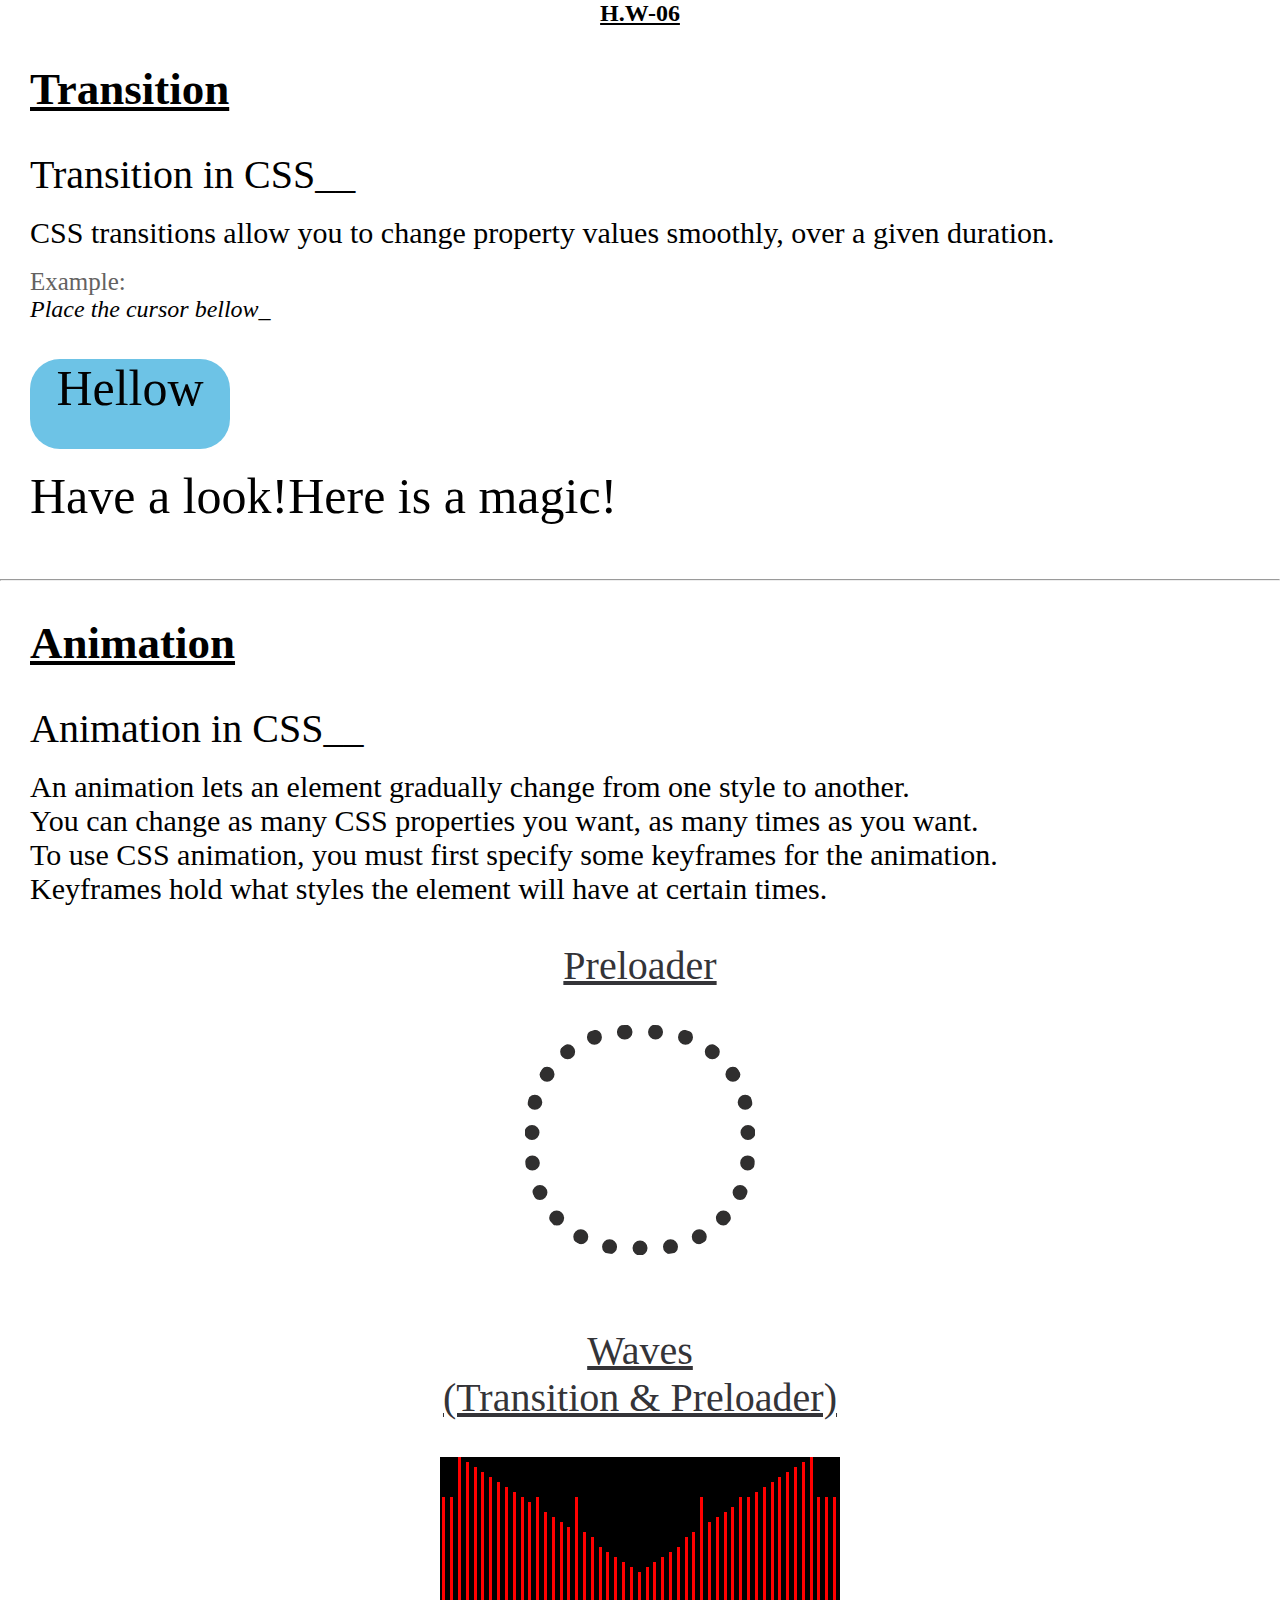
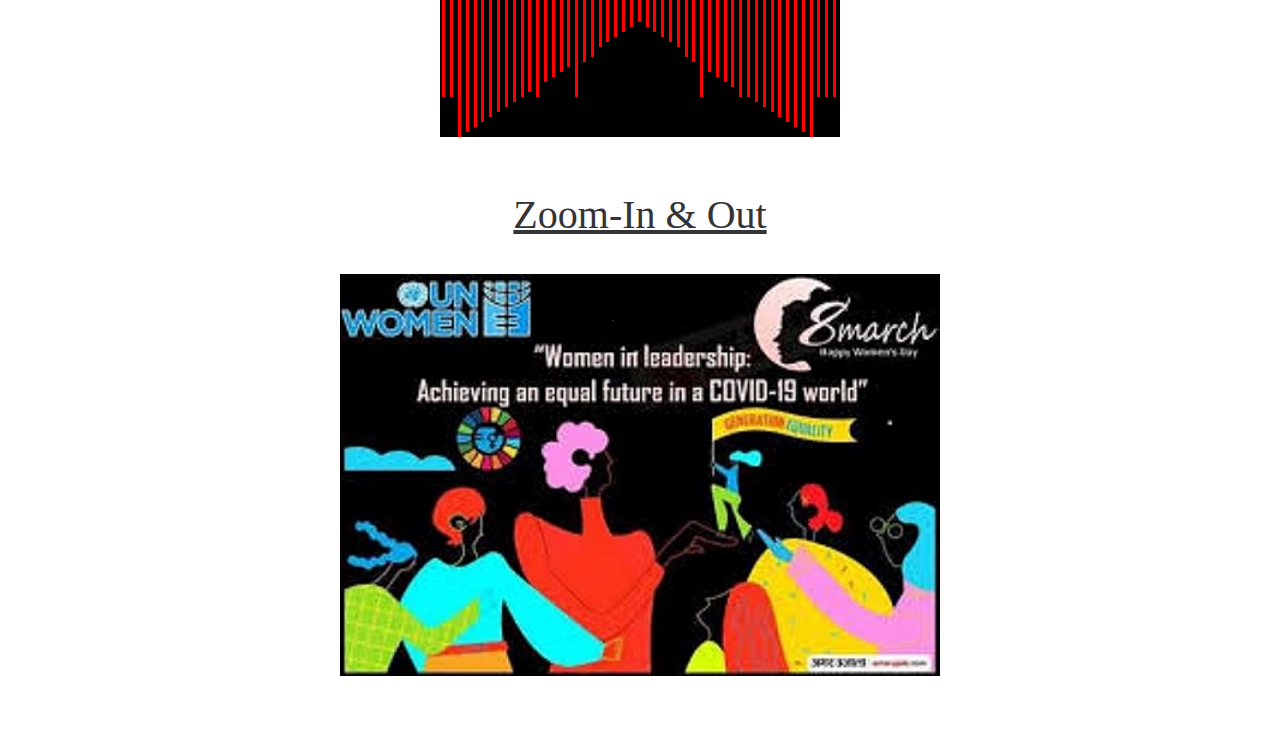
<file: index.html>
<!DOCTYPE html>
<html lang="en">
<head>
    <meta charset="UTF-8">
    <title>Class-06</title>
    <link rel="stylesheet" href="css/style3.css">
</head>
<body>
    <h2>H.W-06</h2><br><br>
    <h1>Transition</h1><br><br>
    <p class="first">Transition in CSS__</p><br>
    <p class="sec">CSS transitions allow you to change property values smoothly, over a given duration.<br></p><br>
    <p class="thi">Example:</p>
    <p class="for">Place the cursor bellow_</p><br><br>
    <div class="transition">Hellow</div><br>
    <div class="other">Have a look!Here is a magic!</div>
    <br><br><br><hr><br><br>
    <h1>Animation</h1><br><br>
    <p class="fif">Animation in CSS__</p><br>
    <p class="six">An animation lets an element gradually change from one style to another.<br>
        You can change as many CSS properties you want, as many times as you want.<br>
        To use CSS animation, you must first specify some keyframes for the animation.<br>
        Keyframes hold what styles the element will have at certain times.</p><br><br>
        <p class="eight">Preloader</p><br><br>
    <div class="preloader"></div><br><br><br><br>
    <p class="nine">Waves<br>(Transition & Preloader)</p><br><br>
    <div class="wrapper">
        <div class="item"></div>
        <div class="item"></div>
        <div class="item"></div>
       <div class="item"></div>
        <div class="item"></div>
        <div class="item"></div>
        <div class="item"></div>
        <div class="item"></div>
        <div class="item"></div>
        <div class="item"></div>
        <div class="item"></div>
        <div class="item"></div>
        <div class="item"></div>
        <div class="item"></div>
        <div class="item"></div>
        <div class="item"></div>
        <div class="item"></div>
        <div class="item"></div>
        <div class="item"></div>
        <div class="item"></div>
        <div class="item"></div>
        <div class="item"></div>
        <div class="item"></div>
        <div class="item"></div>
        <div class="item"></div>
        <div class="item"></div>
        <div class="item"></div>
        <div class="item"></div>
        <div class="item"></div>
        <div class="item"></div>
        <div class="item"></div>
        <div class="item"></div>
        <div class="item"></div>
        <div class="item"></div>
        <div class="item"></div>
        <div class="item"></div>
        <div class="item"></div>
        <div class="item"></div>
        <div class="item"></div>
        <div class="item"></div>
        <div class="item"></div>
        <div class="item"></div>
        <div class="item"></div>
        <div class="item"></div>
        <div class="item"></div>
        <div class="item"></div>
        <div class="item"></div>
        <div class="item"></div>
        <div class="item"></div>
        <div class="item"></div>
        <div class="item"></div>
    </div><br><br><br>
    <p class="ten">Zoom-In & Out</p><br><br>
    <div class="pic"><img src="css/images.jpg"></div>
    <br><br><br>
</body>
</html>
</file>
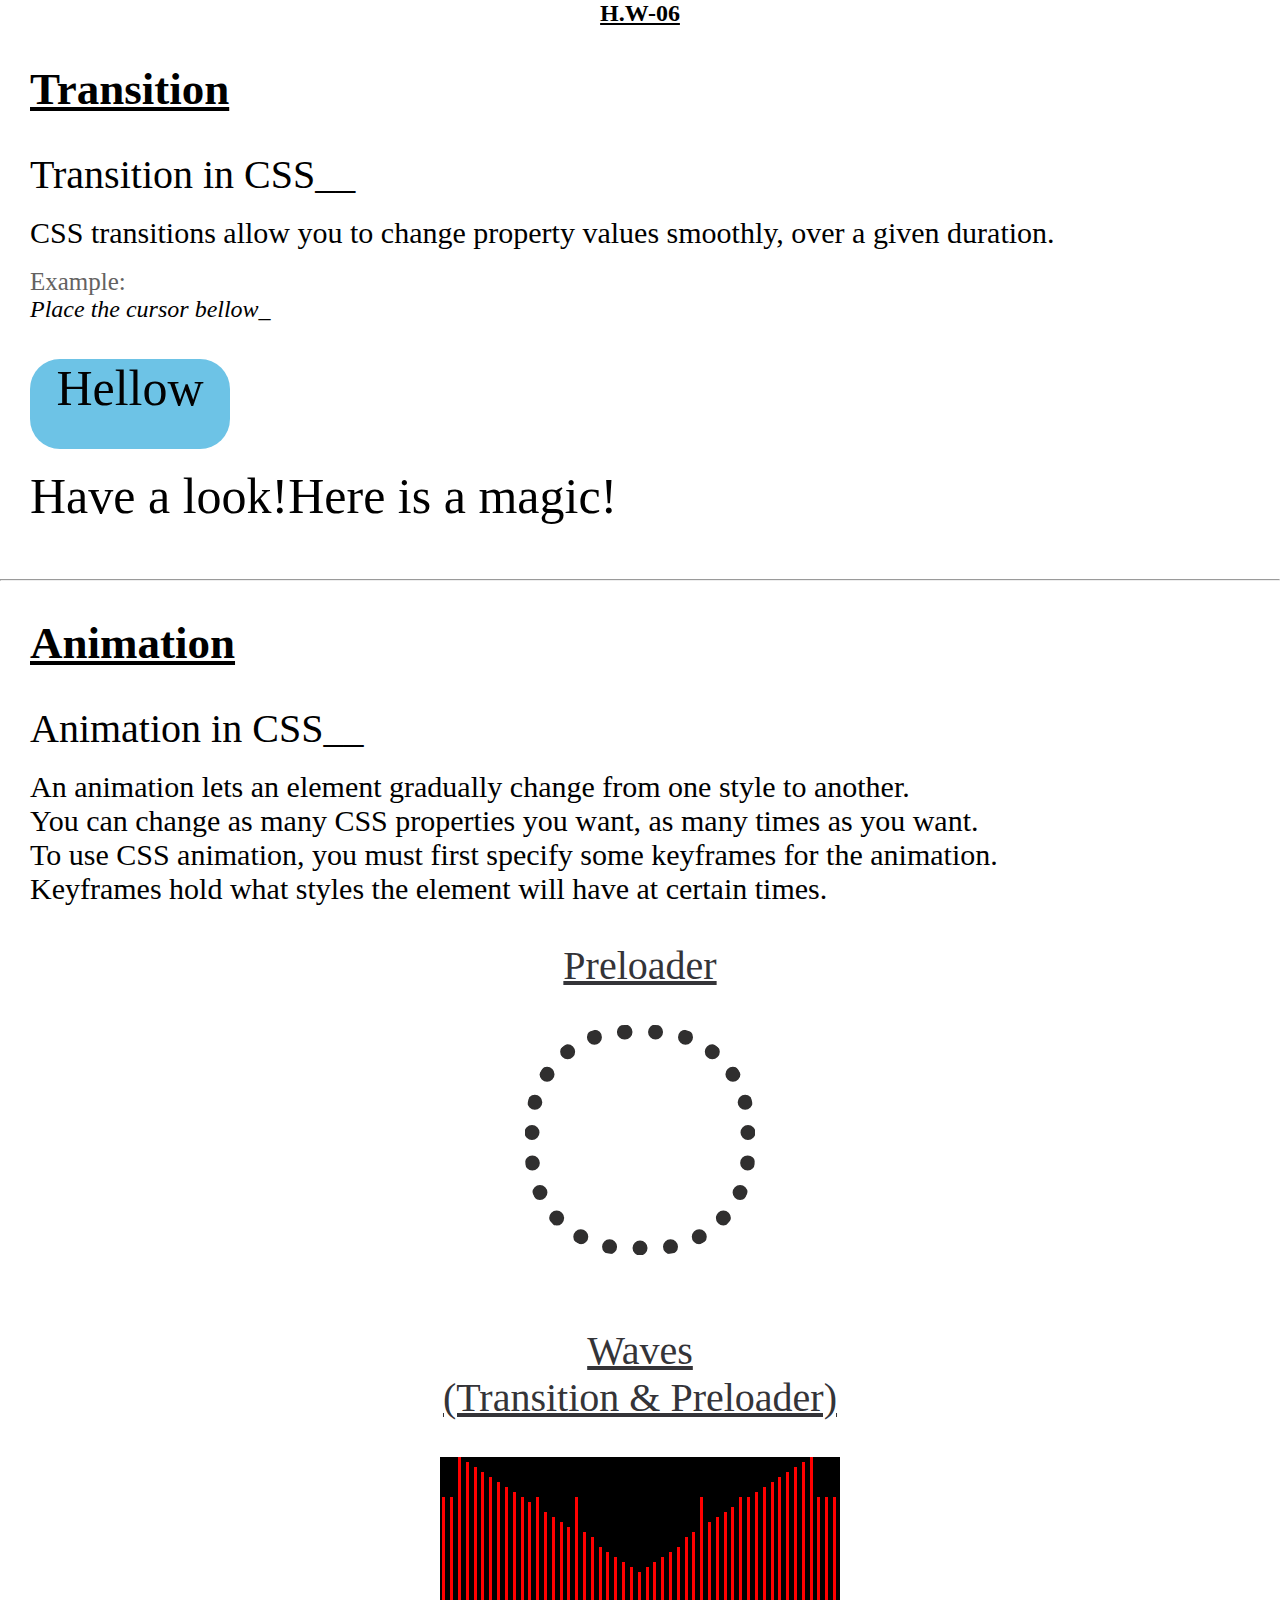
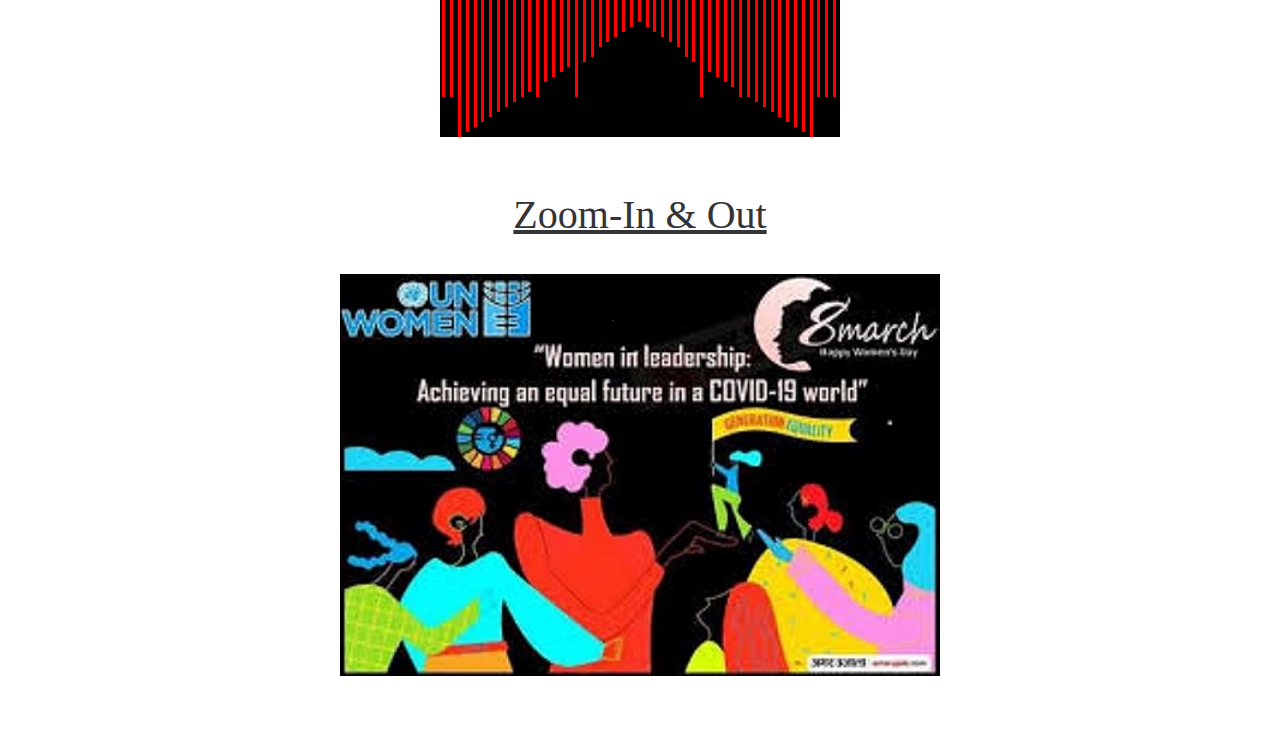
<file: index03.html>
<!DOCTYPE html>
<html lang="en">
<head>
    <meta charset="UTF-8">
    <title>Class-06</title>
    <link rel="stylesheet" href="css/style3.css">
</head>
<body>
    <h2>H.W-06</h2><br><br>
    <h1>Transition</h1><br><br>
    <p class="first">Transition in CSS__</p><br>
    <p class="sec">CSS transitions allow you to change property values smoothly, over a given duration.<br></p><br>
    <p class="thi">Example:</p>
    <p class="for">Place the cursor bellow_</p><br><br>
    <div class="transition">Hellow</div><br>
    <div class="other">Have a look!Here is a magic!</div>
    <br><br><br><hr><br><br>
    <h1>Animation</h1><br><br>
    <p class="fif">Animation in CSS__</p><br>
    <p class="six">An animation lets an element gradually change from one style to another.<br>
        You can change as many CSS properties you want, as many times as you want.<br>
        To use CSS animation, you must first specify some keyframes for the animation.<br>
        Keyframes hold what styles the element will have at certain times.</p><br><br>
        <p class="eight">Preloader</p><br><br>
    <div class="preloader"></div><br><br><br><br>
    <p class="nine">Waves<br>(Transition & Preloader)</p><br><br>
    <div class="wrapper">
        <div class="item"></div>
        <div class="item"></div>
        <div class="item"></div>
       <div class="item"></div>
        <div class="item"></div>
        <div class="item"></div>
        <div class="item"></div>
        <div class="item"></div>
        <div class="item"></div>
        <div class="item"></div>
        <div class="item"></div>
        <div class="item"></div>
        <div class="item"></div>
        <div class="item"></div>
        <div class="item"></div>
        <div class="item"></div>
        <div class="item"></div>
        <div class="item"></div>
        <div class="item"></div>
        <div class="item"></div>
        <div class="item"></div>
        <div class="item"></div>
        <div class="item"></div>
        <div class="item"></div>
        <div class="item"></div>
        <div class="item"></div>
        <div class="item"></div>
        <div class="item"></div>
        <div class="item"></div>
        <div class="item"></div>
        <div class="item"></div>
        <div class="item"></div>
        <div class="item"></div>
        <div class="item"></div>
        <div class="item"></div>
        <div class="item"></div>
        <div class="item"></div>
        <div class="item"></div>
        <div class="item"></div>
        <div class="item"></div>
        <div class="item"></div>
        <div class="item"></div>
        <div class="item"></div>
        <div class="item"></div>
        <div class="item"></div>
        <div class="item"></div>
        <div class="item"></div>
        <div class="item"></div>
        <div class="item"></div>
        <div class="item"></div>
        <div class="item"></div>
    </div><br><br><br>
    <p class="ten">Zoom-In & Out</p><br><br>
    <div class="pic"><img src="css/images.jpg"></div>
    <br><br><br>
</body>
</html>
</file>
<file: css/style3.css>
*{
    margin: 0;
    padding: 0;
    outline: 0;
    box-sizing: 0;
}
h2{
    text-align: center;
 
    text-decoration: underline;
}
h1{
    font-size: 45px;
    text-decoration: underline;
    margin-left: 30px;
}
.first{
    font-size: 40px;
    margin-left: 30px;
}
.sec{
    font-size: 30px;
    margin-left: 30px;  
}
.thi{
    color: #646261;
    font-size: 25px;
    margin-left: 30px; 
}
.for{
    font-style: italic;
    font-size: 24px;
    margin-left: 30px; 
}

.other{
    font-size:50px;
    margin-left: 30px; 
}

.transition{
    width: 200px;
    height: 90px;
    border-radius: 30px;
    background-color: #6dc3e6;
    color: rgb(2, 2, 2);
    font-size: 50px;
    margin-left: 30px;
    text-align: center;
    transition: all 1s linear;
}
.transition:hover{
    background-color: black;
    color: red;
    width:1000px ;
}

.other:hover{
    color: red;
}

.fif{
    font-size: 40px;
    margin-left: 30px;
}
.six{
    font-size: 30px;
    margin-left: 30px;  
}
.seven{
    color: #646261;
    font-size: 25px;
    margin-left: 30px; 
}

.six{
    font-size: 30px;
    margin-left: 30px;  
}
.seven{
    color: #646261;
    font-size: 25px;
    margin-left: 30px; 
}

.eight{
    text-decoration: underline;
    color: rgb(52, 52, 56);
    font-size: 40px;
    text-align: center;
}
.nine{
    text-decoration: underline;
    color: rgb(52, 52, 56);
    font-size: 40px;
    text-align: center;
}
.ten{
    text-decoration: underline;
    color: rgb(52, 52, 56);
    font-size: 40px;
    text-align: center;
}
.preloader{
    width: 200px;
    height: 200px;
    border-radius: 100px;
    border: 15px dotted rgb(48, 47, 47);
    margin: auto;
    animation-name: preloader;
    animation-duration: 3s;
    animation-timing-function: linear;
    animation-iteration-count: infinite;
    animation-direction: normal;
    animation-fill-mode: both;
}

@keyframes preloader {
    0%{
      transform: rotate(0deg);
    }
    15%{
        border-right-color: red;
    }
    25%{
        border-right-color: rgb(56, 24, 238);
    }
    35%{
        border-right-color: rgb(255, 123, 0);
    }
    50%{
        border-left-color: rgb(11, 68, 6);
    }
    60%{
        border-right-color: rgb(235, 14, 235);
    }
    75%{
        border-bottom-color: rgb(92, 20, 20);
    }
    100%{
        transform: rotate(360deg);
    }
}

.wrapper{
    background-color: black;
    display: flex;
    flex-wrap: wrap;
    width: 400px;
    margin: auto;
    transition: all 1s linear;
}

.wrapper:hover{
    background-color: rgb(245, 242, 107);
    width:1000px ;
}

.item:nth-child(1){
    animation-delay: 0.2s;
    height: 200px;
}

.item:nth-child(2){
    animation-delay: 0.4s;
    height: 200px;
}

.item:nth-child(3){
    animation-delay: 0.6s;
    height: 280px;
}

.item:nth-child(4){
    animation-delay: 0.8s;
    height: 270px;
}

.item:nth-child(5){
    animation-delay: 1s;
    height: 260px;
}

.item:nth-child(6){
    animation-delay: 0.22s;
    height: 250px;
}

.item:nth-child(7){
    animation-delay: 0.3s ;
    height: 240px;
}

.item:nth-child(8){
    animation-delay: 0.4s;
    height:  230px;
}

.item:nth-child(9){
    animation-delay: 0.5s ;
    height: 220px;
}

.item:nth-child(10){
    animation-delay: 6s;
    height: 210px;
}

.item:nth-child(11){
    animation-delay: 0.7s;
    height:200px;
}

.item:nth-child(12){
    animation-delay:0.8s ;
    height: 190px;
}

.item:nth-child13(){
    animation-delay: 0.9s;
    height:180px;
}

.item:nth-child(14){
    animation-delay: 1s;
    height: 170px;
}

.item:nth-child(15){
    animation-delay:0.2s;
    height: 160px;
}

.item:nth-child(16){
    animation-delay: 0.4s;
    height: 150px;
}

.item:nth-child(17){
    animation-delay: 0.6s;
    height: 140px;
}

.item:nth-child(18){
    animation-delay:0.8s ;
    height: px;
}

.item:nth-child(19){
    animation-delay: 1s;
    height: 130px;
}

.item:nth-child(20){
    animation-delay: 0.2s;
    height: 120px;
}

.item:nth-child(21){
    animation-delay: 0.3s;
    height: 100px;
}

.item:nth-child(22){
    animation-delay: 0.4s;
    height: 90px;
}

.item:nth-child(23){
    animation-delay: 0.5s;
    height: 80px;
}

.item:nth-child(24){
    animation-delay: 0.7s;
    height: 70px;
}

.item:nth-child(25){
    animation-delay: 1s;
    height:60px;
}

.item:nth-child(26){
    animation-delay: 0.2s;
    height: 50px;
}

.item:nth-child(27){
    animation-delay: 0.3s;
    height: 60px;
}

.item:nth-child(28){
    animation-delay: 0.4s;
    height: 70px;
}

.item:nth-child(29){
    animation-delay: 0.5s;
    height: 80px;
}

.item:nth-child(30){
    animation-delay: 0.6s;
    height:90px;
}

.item:nth-child(31){
    animation-delay:0.7s ;
    height: 100px;
}

.item:nth-child(32){
    animation-delay:0.8s ;
    height: 120px;
}

.item:nth-child(33){
    animation-delay: 0.9s;
    height: 130px;
}

.item:nth-child(34){
    animation-delay:1s ;
    height:140 px;
}

.item:nth-child(35){
    animation-delay:0.2s ;
    height: 150px;
}

.item:nth-child(36){
    animation-delay: 0.4s;
    height: 160px;
}

.item:nth-child(37){
    animation-delay: 0.6s;
    height: 170px;
}

.item:nth-child(38){
    animation-delay: 0.7s;
    height: 180px;
}

.item:nth-child(39){
    animation-delay: 0.8s;
    height: 190;
}

.item:nth-child(40){
    animation-delay: 0.9s;
    height: 200px;
}

.item:nth-child(41){
    animation-delay: 1s;
    height: 210px;
}

.item:nth-child(42){
    animation-delay: 0.2;
    height: 220px;
}

.item:nth-child(43){
    animation-delay:0.4s;
    height:230px;
}

.item:nth-child(44){
    animation-delay: 0.6s;
    height: 240px;
}

.item:nth-child(45){
    animation-delay:0.8s ;
    height: 250px;
}

.item:nth-child(46){
    animation-delay: 1s;
    height: 260px;
}

.item:nth-child(47){
    animation-delay: 0.2s;
    height:270px;
}

.item:nth-child(48){
    animation-delay: 0.4s;
    height: 280px;
}

.item:nth-child(49){
    animation-delay: 0.6s;
    height: 200px;
}

.item:nth-child(50){
    animation-delay: 0.2s;
    height: 200px;
}

.item{
    width: 3px;
    height: 200px;
    background-color: red;
    margin: auto;
    animation: line-preloader 1s linear infinite;
}

@keyframes line-preloader {
    from{
        transform: scale(1);
    }
    to{
        transform: scale(0.6);
    }
}
.pic{
    text-align: center;
    animation: pic 1s linear infinite;
}
@keyframes pic {
    from{
        transform: scale(1);
    }
    to{
        transform: scale(0.6);
    }
</file>
